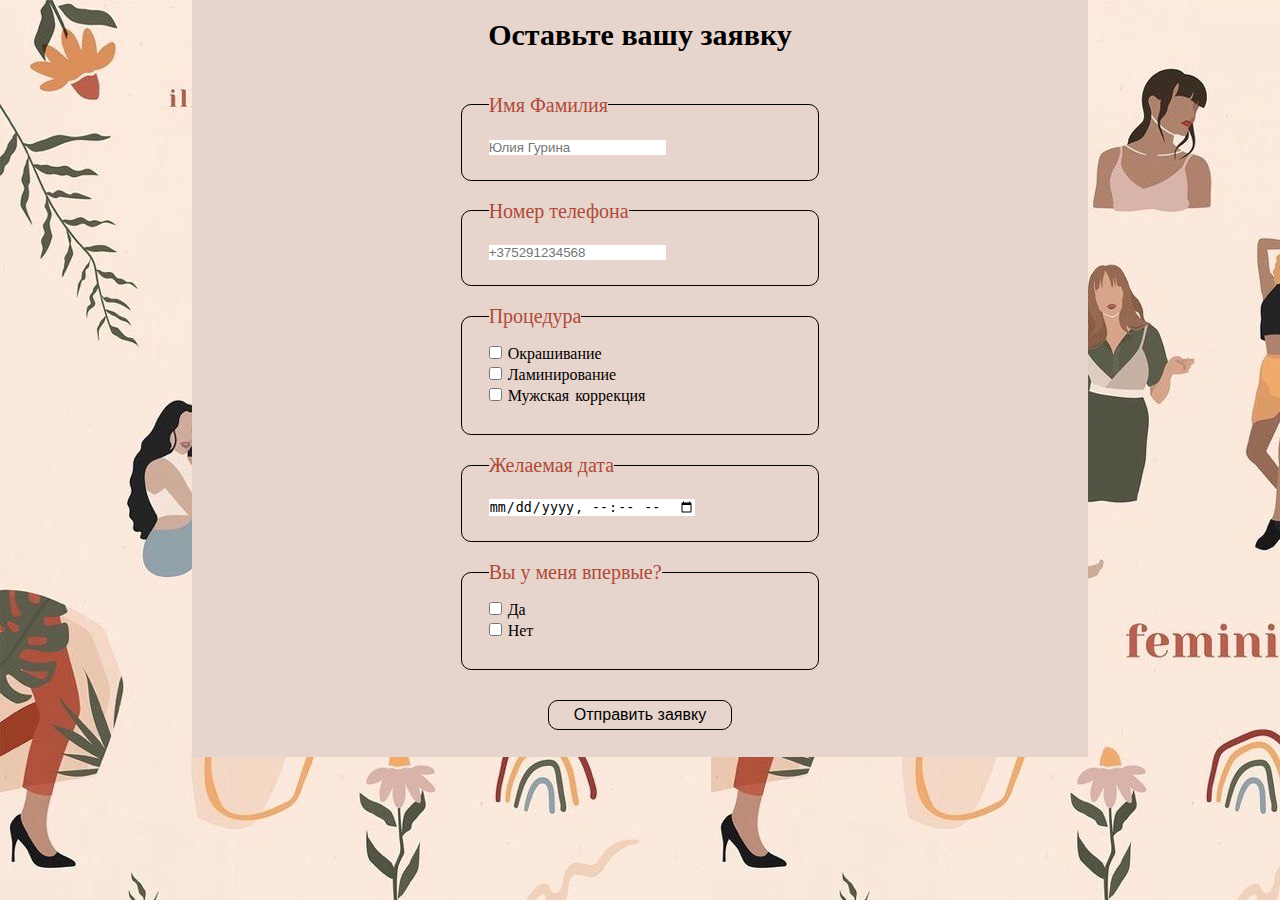
<file: index.html>
<!DOCTYPE html>
<html lang="ru">
<head>
    <meta charset='utf-8'>
    <meta http-equiv='X-UA-Compatible' content='IE=edge'>
    <meta name="description" content="" />
    <title>Заявка на брови</title>
    <meta name='viewport' content='width=device-width, initial-scale=1, maximum-scale=1, user-scaleble=no'>
    <link rel="stylesheet" href="css/style.css"/>
    <link rel="stylesheet" href="css/reset.css"/>
</head>
<body>
    <div class="container">
        <!-- Шапка страницы -->
        <header class="header">
            <!-- Лого -->
            <!-- <img class="logo" src="img/grn-brows_logo.svg" alt="Логотип"/> -->
            <!-- Навигация -->
        </header>
        
        <!-- Заголовок заявки -->
        <h2 class="request_heading">Оставьте вашу заявку</h2>
        
        <!-- Форма -->
        <div class="form">
            <form action="php/telegram.php" method="POST" novalidate>
                <div class="form__content">
                    <!-- Имя и Фамилия -->
                    <fieldset class="form__field">
                        <legend>Имя Фамилия</legend>

                        <p class="form__text"> 
                            <input type="text" name="user_name" autocomplete required placeholder="Юлия Гурина">
                        </p>
                    </fieldset>
                    <!-- Номер телефона -->
                    <fieldset class="form__field">
                        <legend>Номер телефона</legend>

                        <p class="form__text"> 
                            <input type="tel" name="user_phone" autocomplete required placeholder="+375291234568"> 
                        </p>
                    </fieldset>
                    <!-- Процедура -->
                    <fieldset class="form__field">
                        <legend>Процедура</legend>

                        <p class="form__text"> 
                            <p class="checkbox_par">
                                <input type="checkbox" id="procedure__checkbox1" name="user_procedure" value="Окрашивание">
                                <label for="procedure__checkbox1">Окрашивание</label>
                            </p>
                            <p class="checkbox_par">
                                <input type="checkbox" id="procedure__checkbox2" name="user_procedure" value="Ламинирование">
                                <label for="procedure__checkbox2">Ламинирование</label>
                            </p>
                            <p class="checkbox_par">
                                <input type="checkbox" id="procedure__checkbox3" name="user_procedure" value="Мужская коррекция">
                                <label for="procedure__checkbox3">Мужская коррекция</label>
                            </p>
                        </p>
                    </fieldset>
                    <!-- Дата -->
                    <fieldset class="form__field">
                        <legend>Желаемая дата</legend>

                        <p class="form__text"> 
                            <input type="datetime-local" name="user_date">
                        </p>
                    </fieldset>
                    <!-- Первый раз -->
                    <fieldset class="form__field">
                        <legend>Вы у меня впервые?</legend>

                        <p class="form__text first-time"> 
                            <p class="checkbox_par">
                                <input type="checkbox" name="user_first-time" id="first-time__checkbox1" onclick="check()" value="Да">
                                <label for="first-time__checkbox1">Да</label>
                            </p>
                            <p class="checkbox_par">
                                <input type="checkbox" name="user_first-time" id="first-time__checkbox2" onclick="check()" value="Нет">
                                <label for="first-time__checkbox2">Нет</label>
                            </p>
                        </p>
                    </fieldset>
                    <!-- Дата рождения -->
                    <fieldset class="form__field" id="form__birth">
                        <legend>Дата рождения</legend>

                        <p class="form__text"> 
                            <input type="text" name="user_birth" placeholder="Число, месяц">
                        </p>
                    </fieldset>
                </div>
                
                <!-- Отправка формы -->
                <input class="form__submit" type="submit" name="user_submit" value="Отправить заявку">
            </form>
        </div> 
    
    </div>

    <!-- Подключение скрипта  -->
    <script src="js/checkbox.js"></script>
</body>
</html>
</file>
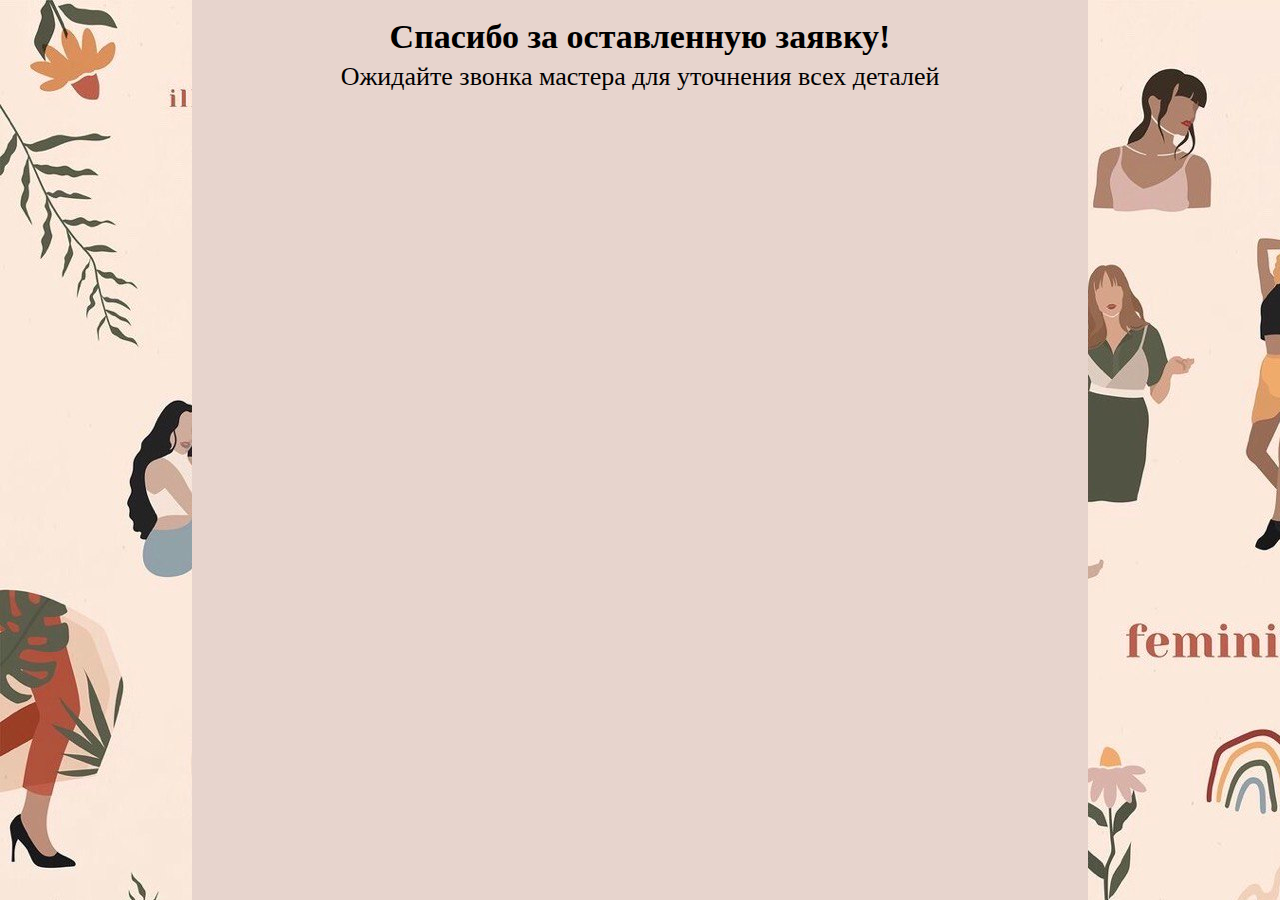
<file: thank.html>
<!DOCTYPE html>
<html lang="ru">
<head>
    <meta charset='utf-8'>
    <meta http-equiv='X-UA-Compatible' content='IE=edge'>
    <title>Спасибо за заявку!</title>
    <meta name='viewport' content='width=device-width, initial-scale=1'>
    <link rel="stylesheet" href="css/style.css"/>
    <link rel="stylesheet" href="css/reset.css"/>
</head>
<body>
    <div class="container">
        <!-- Шапка страницы -->
        <header class="header thankpage">
            <!-- Лого -->
            <!-- <img class="logo" src="img/grn-brows_logo.svg" alt="Логотип"/> -->
            <p class="form__thankful">
                <h1 class="form__thankful__heading">Спасибо за оставленную заявку!</h1>
                <p class="form__thankful__text">Ожидайте звонка мастера для уточнения всех деталей</p>
            </p>
        </header>
    </div>
</body>
</html>
</file>
<file: css/style.css>
html {
    scroll-behavior: smooth;
}

body {
    background-image: url(../img/bg.jpg);
    background-attachment: fixed;
    font-size: 20px;   
}

.container {
    width: 70%;
    margin: 0 auto;
    background-color: #E7D4CD;
}

.thankpage {
    height: 100vh;
}

.header {
    padding-top: 20px;
}

.logo {
    width: 40%;
}

.request_heading {
    text-align: center;
}

.form {
    display: block;
    margin-top: 5%;
    padding-bottom: 3%;
}

.form__field {
    border: 1px solid #000000;
    border-radius: 10px;
    color: #AF4A38;
    width: 40%;
    margin: 0 auto;
    margin-bottom: 20px;
    padding-bottom: 25px;
    padding-left: 3%;
}

.form__field:last-child,
.form__submit:nth-child(n - 1) {
    margin-bottom: 0;
}

.form__text {
    margin-top: 6%;
}

.form__content {
    margin-bottom: 30px;
}

.checkbox_par {
    font-size: 16px;
    color: #000000;
    margin-bottom: 5px;
    word-spacing: 2px;
}

.form__submit {
    display: block;
    background-color: #E7D4CD;
    border-radius: 10px;
    cursor: pointer;

    padding: 5px 25px;
    margin: 0 auto;
    /* margin-left: 40%; */

    /* width: 19%;
    height: 30px; */
    border: 1px solid #000000;
    font-size: 1rem;
    -webkit-transition: all .5s ease-out;
}

.form__submit:hover,
.form__submit:active,
.form__submit:focus {
    background-color: #AF4A38;
    color: #ffffff
}

#form__birth {
    display: none;
    opacity: 0;
    -webkit-transition: opacity 0.8s cubic-bezier(0.75, 0, 0.5, 1);
}

.form__thankful__heading {
   text-align: center;
   font-size: 34px;
   margin-bottom: 10px;
}

.form__thankful__text {
    text-align: center;
    font-size: 26px;
}

@media screen and (min-width: 300px) and (max-width:425px) {
    body {
        background-size: cover;
        font-size: 1rem;
    }

    .container {
        width: 90%;
    }

    .header {
        padding-top: 3%;
    }

    .logo {
        width: 100%;
    }

    .request_heading {
        margin-top: 10px;
        font-size: 1.6rem;
    }

    .form__field {
        width: 80%;
        padding-left: 10%;
        margin-bottom: 4%;
    }

    .form__text {
        margin-top: 20px;
    }

    .first-time {
        margin-top: 20px;
    }

    .form__text:last-child {
        font-size: 0.9rem;
    }

    .form__submit {
        /* margin-left: 20%; */
        font-size: 0.9rem;

        /* width: 60%;
        height: 27px; */
    }
}

@media screen and (min-width: 426px) and (max-width: 1080px) {
    .form__submit {
        /* margin-left: 20%; */
        font-size: 0.9rem;

        /* width: 20%;
        height: 27px; */
    }
}
</file>
